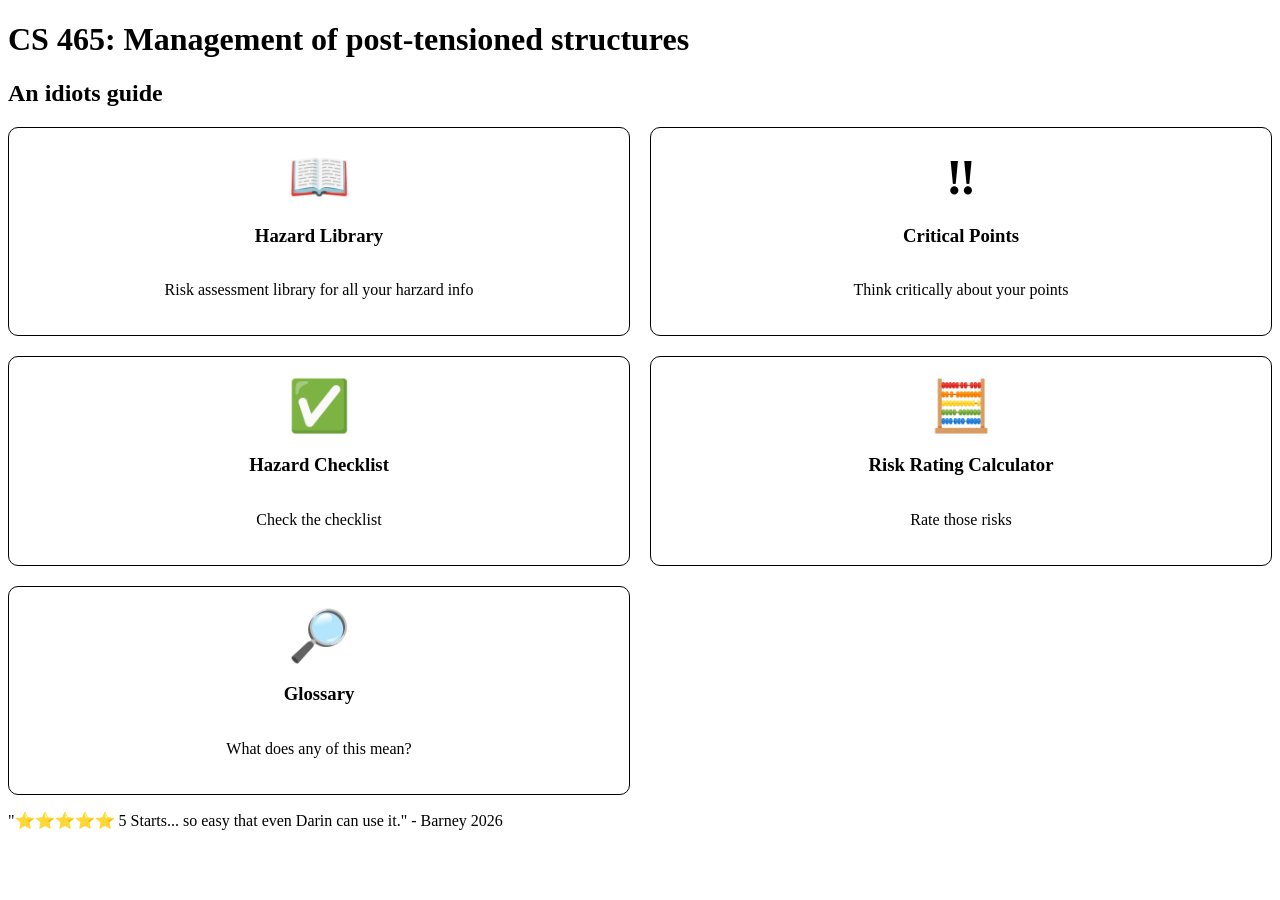
<file: index.html>
<!DOCTYPE html>
<html lang="en">
<head>
    <link rel="stylesheet" href="css/styles.css">
    <meta charset="UTF-8">
    <meta name="viewport" content="width=device-width, initial-scale=1.0">
    <title>CS465 Wiki</title>
</head>
<body>
    <h1>CS 465: Management of post-tensioned structures</h1>
    <h2>An idiots guide</h2>
    <div class="tile-grid-container">
        <a href="pages/hazard-library.html" class="tile">
            <h1 class="icon">📖</h1>
            <h3>Hazard Library</h3>
            <p>Risk assessment library for all your harzard info</p>
        </a>
        <a href="pages/critical-points.html" class="tile">
            <h1 class="icon">‼️</h1>
            <h3>Critical Points</h3>
            <p>Think critically about your points</p>
        </a>
        <a href="pages/hazard-checklist.html" class="tile">
            <h1 class="icon">✅</h1>
            <h3>Hazard Checklist</h3>
            <p>Check the checklist</p>
        </a>
        <a href="pages/risk-rating-calculator.html" class="tile">
            <h1 class="icon">🧮</h1>
            <h3>Risk Rating Calculator</h3>
            <p>Rate those risks</p>
        </a>
        <a href="pages/glossary.html" class="tile">
            <h1 class="icon">🔎</h1>
            <h3>Glossary</h3>
            <p>What does any of this mean?</p>
        </a>
    </div>
    <p>"⭐⭐⭐⭐⭐ 5 Starts... so easy that even Darin can use it." - Barney 2026</p>
</body>
</html>
</file>
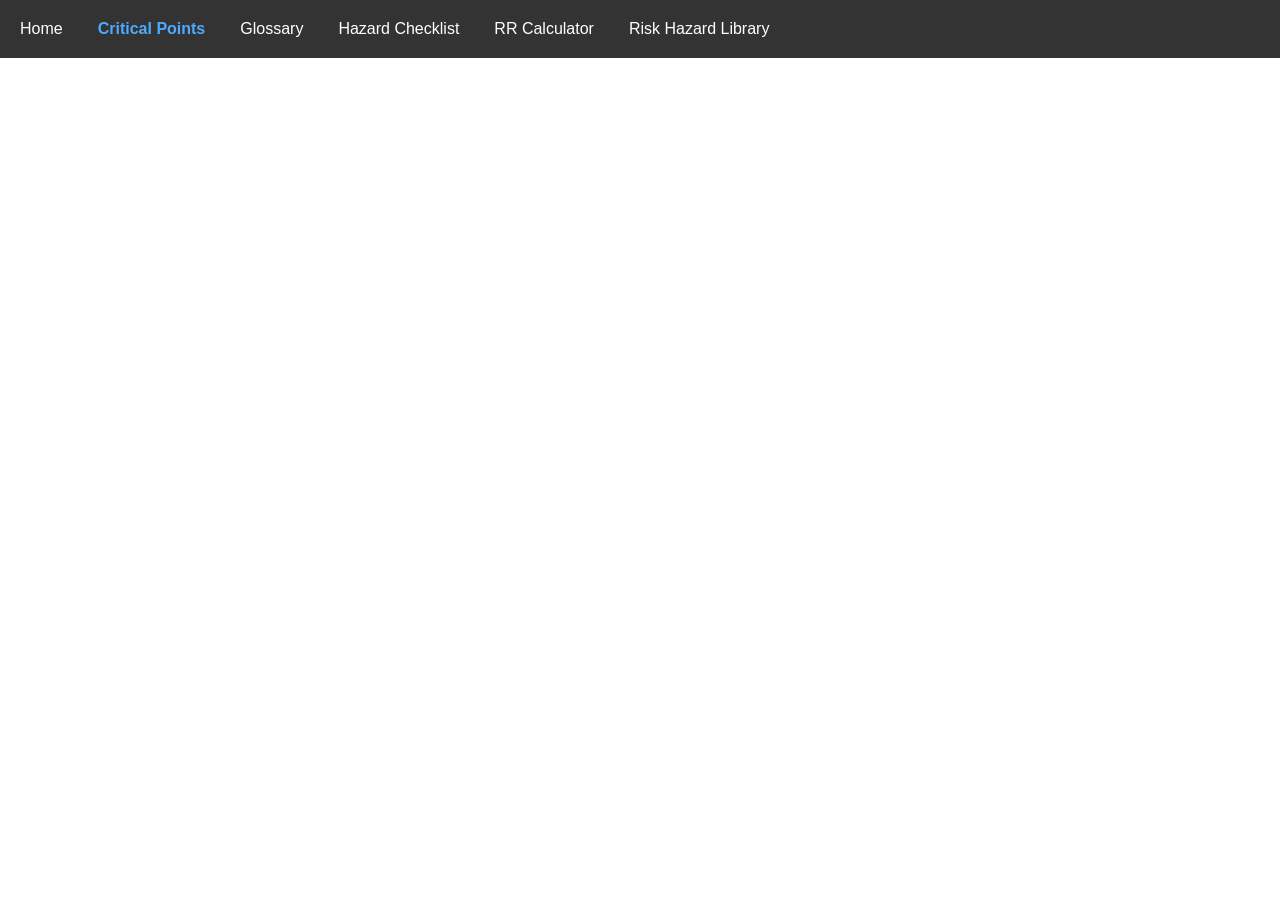
<file: pages/critical-points.html>
<!DOCTYPE html>
<html lang="en">
<head>
    <meta charset="UTF-8">
    <meta name="viewport" content="width=device-width, initial-scale=1.0">
    <title>Critical Points</title>

    <link rel="stylesheet" href="../css/nav.css">
</head>
<body>
    <div id="navbar"></div>



    <script src="../js/navbar.js" defer></script>
</body>
</html>
</file>
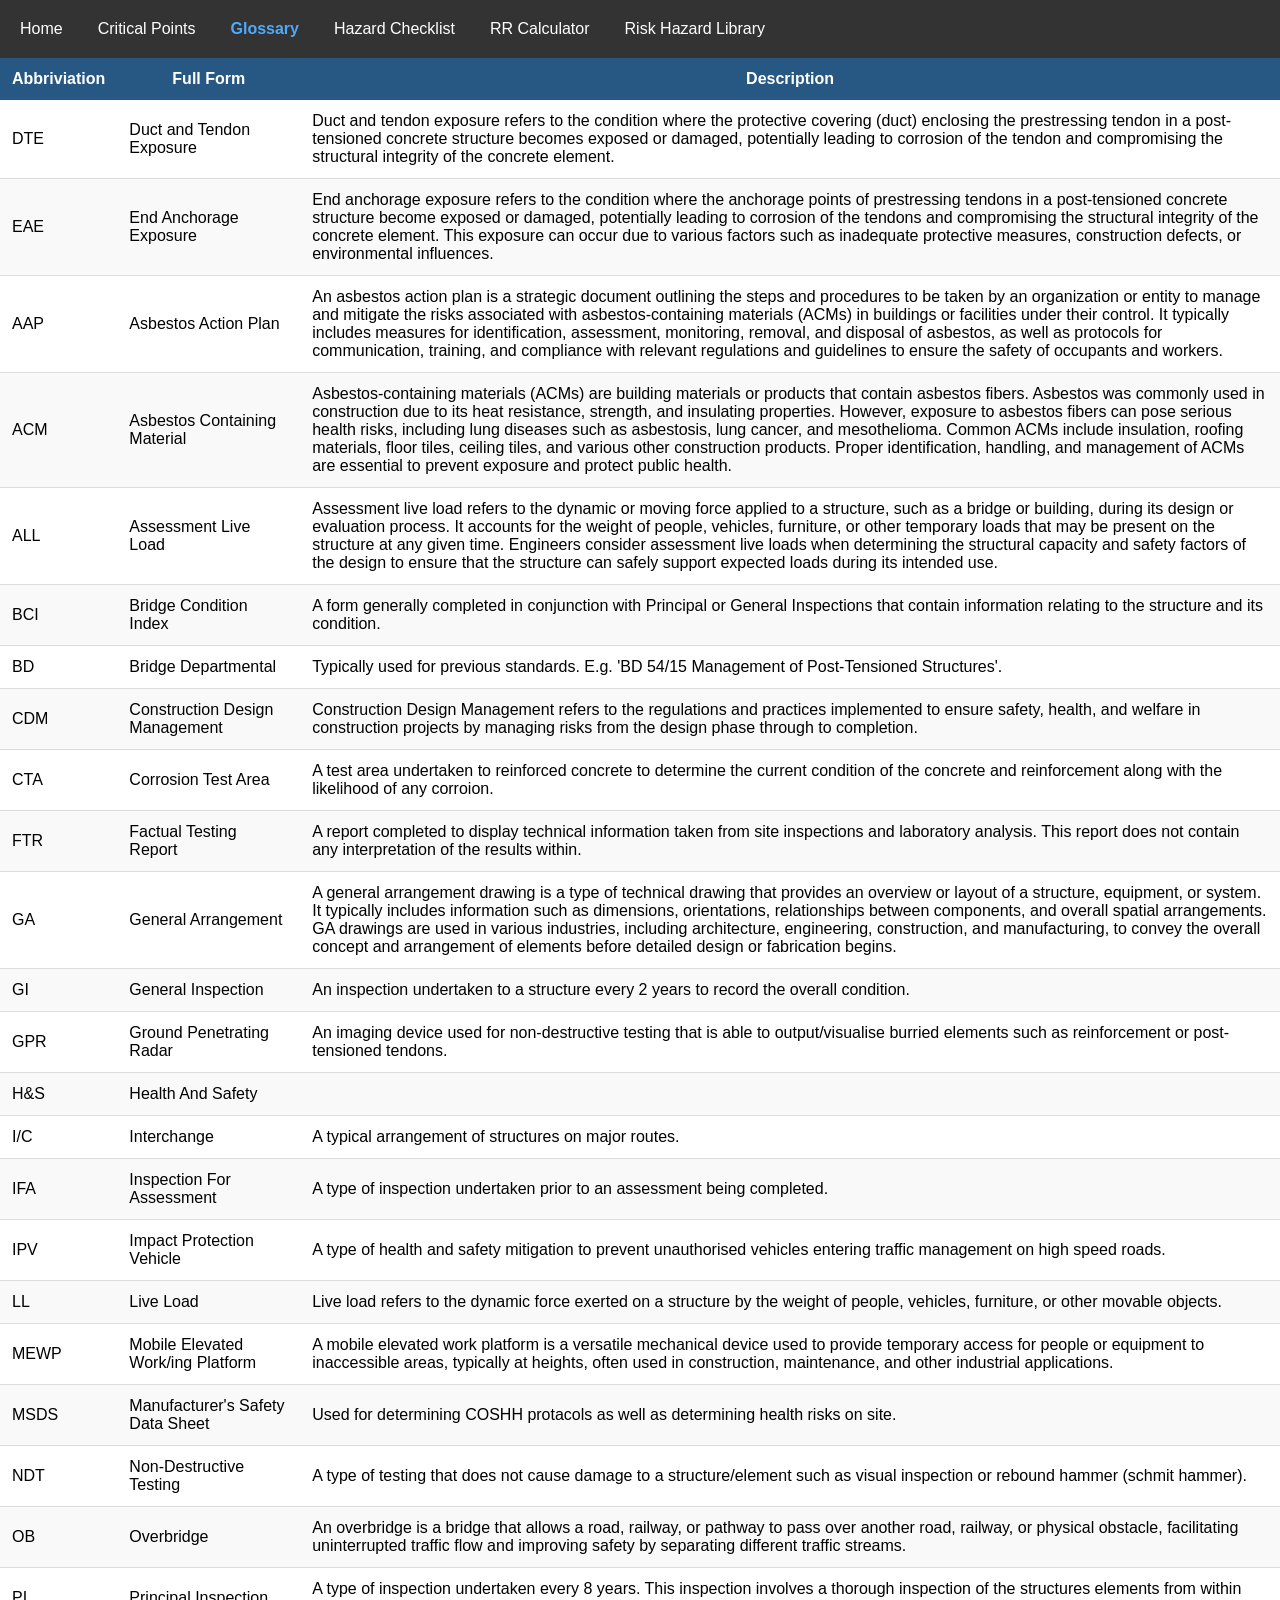
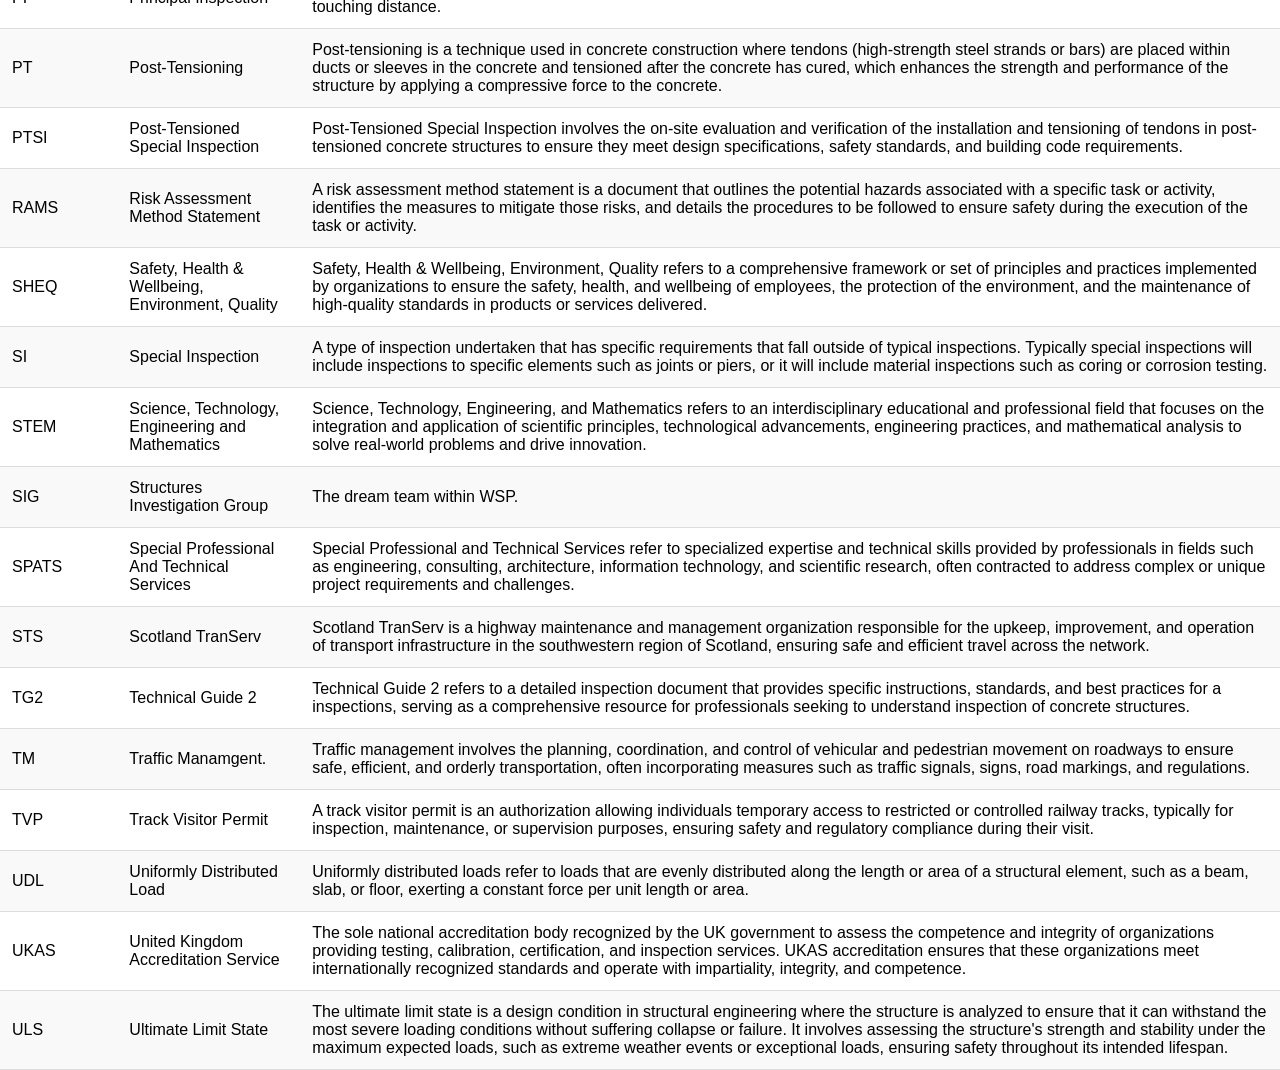
<file: pages/glossary.html>
<!DOCTYPE html>
<html lang="en">
<head>
    <meta charset="UTF-8">
    <meta name="viewport" content="width=device-width, initial-scale=1.0">
    <title>Glossary</title>

    <link rel="stylesheet" href="../css/nav.css">
    <link rel="stylesheet" href="../css/glossary.css">
</head>
<body>
    <div id="navbar"></div>

    <div>
        <table>
            <thead>
                <th>Abbriviation</th>
                <th>Full Form</th>
                <th>Description</th>
            </thead>
            <tbody>
                <tr>
                    <td>DTE</td>
                    <td>Duct and Tendon Exposure</td>
                    <td>Duct and tendon exposure refers to the condition where the protective covering (duct) enclosing the prestressing tendon in a post-tensioned concrete structure becomes exposed or damaged, potentially leading to corrosion of the tendon and compromising the structural integrity of the concrete element.</td>
                </tr>
                <tr>
                    <td>EAE</td>
                    <td>End Anchorage Exposure</td>
                    <td>End anchorage exposure refers to the condition where the anchorage points of prestressing tendons in a post-tensioned concrete structure become exposed or damaged, potentially leading to corrosion of the tendons and compromising the structural integrity of the concrete element. This exposure can occur due to various factors such as inadequate protective measures, construction defects, or environmental influences.</td>
                </tr>
                <tr>
                    <td>AAP</td>
                    <td>Asbestos Action Plan</td>
                    <td>An asbestos action plan is a strategic document outlining the steps and procedures to be taken by an organization or entity to manage and mitigate the risks associated with asbestos-containing materials (ACMs) in buildings or facilities under their control. It typically includes measures for identification, assessment, monitoring, removal, and disposal of asbestos, as well as protocols for communication, training, and compliance with relevant regulations and guidelines to ensure the safety of occupants and workers.</td>
                </tr>
                <tr>
                    <td>ACM</td>
                    <td>Asbestos Containing Material</td>
                    <td>Asbestos-containing materials (ACMs) are building materials or products that contain asbestos fibers. Asbestos was commonly used in construction due to its heat resistance, strength, and insulating properties. However, exposure to asbestos fibers can pose serious health risks, including lung diseases such as asbestosis, lung cancer, and mesothelioma. Common ACMs include insulation, roofing materials, floor tiles, ceiling tiles, and various other construction products. Proper identification, handling, and management of ACMs are essential to prevent exposure and protect public health.</td>
                </tr>
                <tr>
                    <td>ALL</td>
                    <td>Assessment Live Load</td>
                    <td>Assessment live load refers to the dynamic or moving force applied to a structure, such as a bridge or building, during its design or evaluation process. It accounts for the weight of people, vehicles, furniture, or other temporary loads that may be present on the structure at any given time. Engineers consider assessment live loads when determining the structural capacity and safety factors of the design to ensure that the structure can safely support expected loads during its intended use.</td>
                </tr>
                <tr>
                    <td>BCI</td>
                    <td>Bridge Condition Index</td>
                    <td>A form generally completed in conjunction with Principal or General Inspections that contain information relating to the structure and its condition.</td>
                </tr>
                <tr>
                    <td>BD</td>
                    <td>Bridge Departmental</td>
                    <td>Typically used for previous standards. E.g. 'BD 54/15 Management of Post-Tensioned Structures'.</td>
                </tr>
                <tr>
                    <td>CDM</td>
                    <td>Construction Design Management</td>
                    <td>Construction Design Management refers to the regulations and practices implemented to ensure safety, health, and welfare in construction projects by managing risks from the design phase through to completion.</td>
                </tr>
                <tr>
                    <td>CTA</td>
                    <td>Corrosion Test Area</td>
                    <td>A test area undertaken to reinforced concrete to determine the current condition of the concrete and reinforcement along with the likelihood of any corroion.</td>
                </tr>
                <tr>
                    <td>FTR</td>
                    <td>Factual Testing Report</td>
                    <td>A report completed to display technical information taken from site inspections and laboratory analysis. This report does not contain any interpretation of the results within.</td>
                </tr>
                <tr>
                    <td>GA</td>
                    <td>General Arrangement</td>
                    <td>A general arrangement drawing is a type of technical drawing that provides an overview or layout of a structure, equipment, or system. It typically includes information such as dimensions, orientations, relationships between components, and overall spatial arrangements. GA drawings are used in various industries, including architecture, engineering, construction, and manufacturing, to convey the overall concept and arrangement of elements before detailed design or fabrication begins.</td>
                </tr>
                <tr>
                    <td>GI</td>
                    <td>General Inspection</td>
                    <td>An inspection undertaken to a structure every 2 years to record the overall condition.</td>
                </tr>
                <tr>
                    <td>GPR</td>
                    <td>Ground Penetrating Radar</td>
                    <td>An imaging device used for non-destructive testing that is able to output/visualise burried elements such as reinforcement or post-tensioned tendons.</td>
                </tr>
                <tr>
                    <td>H&S</td>
                    <td>Health And Safety</td>
                    <td></td>
                </tr>
                <tr>
                    <td>I/C</td>
                    <td>Interchange</td>
                    <td>A typical arrangement of structures on major routes.</td>
                </tr>
                <tr>
                    <td>IFA</td>
                    <td>Inspection For Assessment</td>
                    <td>A type of inspection undertaken prior to an assessment being completed.</td>
                </tr>
                <tr>
                    <td>IPV</td>
                    <td>Impact Protection Vehicle</td>
                    <td>A type of health and safety mitigation to prevent unauthorised vehicles entering traffic management on high speed roads.</td>
                </tr>
                <tr>
                    <td>LL</td>
                    <td>Live Load</td>
                    <td>Live load refers to the dynamic force exerted on a structure by the weight of people, vehicles, furniture, or other movable objects.</td>
                </tr>
                <tr>
                    <td>MEWP</td>
                    <td>Mobile Elevated Work/ing Platform</td>
                    <td>A mobile elevated work platform is a versatile mechanical device used to provide temporary access for people or equipment to inaccessible areas, typically at heights, often used in construction, maintenance, and other industrial applications.</td>
                </tr>
                <tr>
                    <td>MSDS</td>
                    <td>Manufacturer's Safety Data Sheet</td>
                    <td>Used for determining COSHH protacols as well as determining health risks on site.</td>
                </tr>
                <tr>
                    <td>NDT</td>
                    <td>Non-Destructive Testing</td>
                    <td>A type of testing that does not cause damage to a structure/element such as visual inspection or rebound hammer (schmit hammer).</td>
                </tr>
                <tr>
                    <td>OB</td>
                    <td>Overbridge</td>
                    <td>An overbridge is a bridge that allows a road, railway, or pathway to pass over another road, railway, or physical obstacle, facilitating uninterrupted traffic flow and improving safety by separating different traffic streams.</td>
                </tr>
                <tr>
                    <td>PI</td>
                    <td>Principal Inspection</td>
                    <td>A type of inspection undertaken every 8 years. This inspection involves a thorough inspection of the structures elements from within touching distance.</td>
                </tr>
                <tr>
                    <td>PT</td>
                    <td>Post-Tensioning</td>
                    <td>Post-tensioning is a technique used in concrete construction where tendons (high-strength steel strands or bars) are placed within ducts or sleeves in the concrete and tensioned after the concrete has cured, which enhances the strength and performance of the structure by applying a compressive force to the concrete.</td>
                </tr>
                <tr>
                    <td>PTSI</td>
                    <td>Post-Tensioned Special Inspection</td>
                    <td>Post-Tensioned Special Inspection involves the on-site evaluation and verification of the installation and tensioning of tendons in post-tensioned concrete structures to ensure they meet design specifications, safety standards, and building code requirements.</td>
                </tr>
                <tr>
                    <td>RAMS</td>
                    <td>Risk Assessment Method Statement</td>
                    <td>A risk assessment method statement is a document that outlines the potential hazards associated with a specific task or activity, identifies the measures to mitigate those risks, and details the procedures to be followed to ensure safety during the execution of the task or activity.</td>
                </tr>
                <tr>
                    <td>SHEQ</td>
                    <td>Safety, Health & Wellbeing, Environment, Quality</td>
                    <td>Safety, Health & Wellbeing, Environment, Quality refers to a comprehensive framework or set of principles and practices implemented by organizations to ensure the safety, health, and wellbeing of employees, the protection of the environment, and the maintenance of high-quality standards in products or services delivered.</td>
                </tr>
                <tr>
                    <td>SI</td>
                    <td>Special Inspection</td>
                    <td>A type of inspection undertaken that has specific requirements that fall outside of typical inspections. Typically special inspections will include inspections to specific elements such as joints or piers, or it will include material inspections such as coring or corrosion testing.</td>
                </tr>
                <tr>
                    <td>STEM</td>
                    <td>Science, Technology, Engineering and Mathematics</td>
                    <td>Science, Technology, Engineering, and Mathematics refers to an interdisciplinary educational and professional field that focuses on the integration and application of scientific principles, technological advancements, engineering practices, and mathematical analysis to solve real-world problems and drive innovation.</td>
                </tr>
                <tr>
                    <td>SIG</td>
                    <td>Structures Investigation Group</td>
                    <td>The dream team within WSP.</td>
                </tr>
                <tr>
                    <td>SPATS</td>
                    <td>Special Professional And Technical Services</td>
                    <td>Special Professional and Technical Services refer to specialized expertise and technical skills provided by professionals in fields such as engineering, consulting, architecture, information technology, and scientific research, often contracted to address complex or unique project requirements and challenges.</td>
                </tr>
                <tr>
                    <td>STS</td>
                    <td>Scotland TranServ</td>
                    <td>Scotland TranServ is a highway maintenance and management organization responsible for the upkeep, improvement, and operation of transport infrastructure in the southwestern region of Scotland, ensuring safe and efficient travel across the network.</td>
                </tr>
                <tr>
                    <td>TG2</td>
                    <td>Technical Guide 2</td>
                    <td>Technical Guide 2 refers to a detailed inspection document  that provides specific instructions, standards, and best practices for a inspections, serving as a comprehensive resource for professionals seeking to understand inspection of concrete structures.</td>
                </tr>
                <tr>
                    <td>TM</td>
                    <td>Traffic Manamgent.</td>
                    <td>Traffic management involves the planning, coordination, and control of vehicular and pedestrian movement on roadways to ensure safe, efficient, and orderly transportation, often incorporating measures such as traffic signals, signs, road markings, and regulations.</td>
                </tr>
                <tr>
                    <td>TVP</td>
                    <td>Track Visitor Permit</td>
                    <td>A track visitor permit is an authorization allowing individuals temporary access to restricted or controlled railway tracks, typically for inspection, maintenance, or supervision purposes, ensuring safety and regulatory compliance during their visit.</td>
                </tr>
                <tr>
                    <td>UDL</td>
                    <td>Uniformly Distributed Load</td>
                    <td>Uniformly distributed loads refer to loads that are evenly distributed along the length or area of a structural element, such as a beam, slab, or floor, exerting a constant force per unit length or area.</td>
                </tr>
                <tr>
                    <td>UKAS</td>
                    <td>United Kingdom Accreditation Service</td>
                    <td>The sole national accreditation body recognized by the UK government to assess the competence and integrity of organizations providing testing, calibration, certification, and inspection services. UKAS accreditation ensures that these organizations meet internationally recognized standards and operate with impartiality, integrity, and competence.</td>
                </tr>
                <tr>
                    <td>ULS</td>
                    <td>Ultimate Limit State</td>
                    <td>The ultimate limit state is a design condition in structural engineering where the structure is analyzed to ensure that it can withstand the most severe loading conditions without suffering collapse or failure. It involves assessing the structure's strength and stability under the maximum expected loads, such as extreme weather events or exceptional loads, ensuring safety throughout its intended lifespan.</td>
                </tr>
            </tbody>
        </table>
    </div>
    <script src="../js/navbar.js" defer></script>
</body>
</html>
</file>
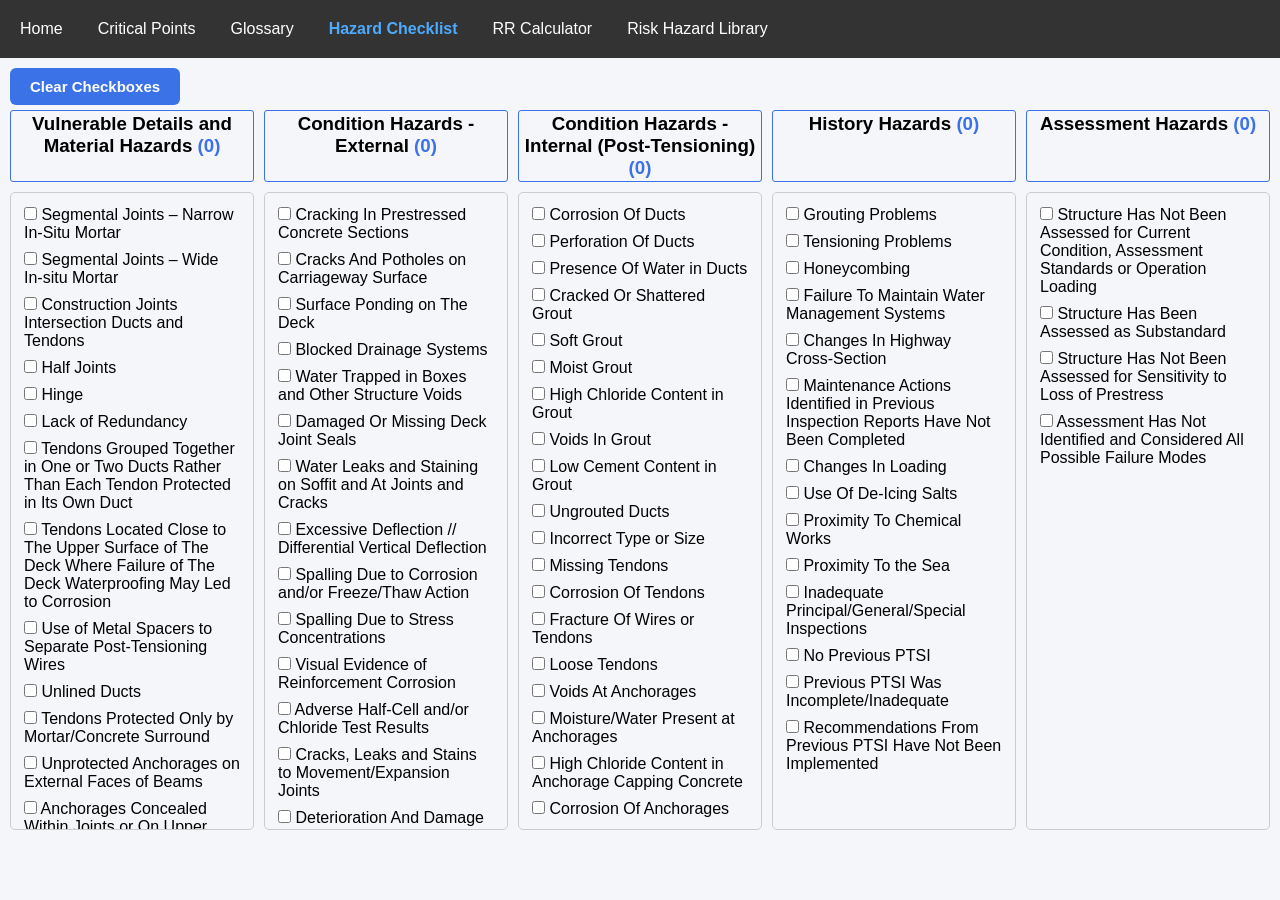
<file: pages/hazard-checklist.html>
<!DOCTYPE html>
<html lang="en">
<head>
    <link rel="stylesheet" href="../css/hazard-library.css">
    <link rel="stylesheet" href="../css/nav.css">
    <link rel="stylesheet" href="../css/styles.css">
    <link rel="stylesheet" href="../css/checklist.css">
    <meta charset="UTF-8">
    <meta name="viewport" content="width=device-width, initial-scale=1.0">
    <title>Checklist</title>
</head>
<body>
    <div id="navbar"></div>
    
    
    <div class="screen-container">
        <div>
            <button class="clear-button" id="clearCheckboxesButton">Clear Checkboxes</button>
        </div>

        <div class="category-container">
            <h3>Vulnerable Details and Material Hazards <strong class="count" id="vulnerableCount">(0)</strong></h3>
            <h3>Condition Hazards - External <strong class="count" id="conditionExtCount">(0)</strong></h3>
            <h3>Condition Hazards - Internal (Post-Tensioning) <strong class="count" id="conditionIntCount">(0)</strong></h3>
            <h3>History Hazards <strong class="count" id="historyCount">(0)</strong></h3>
            <h3>Assessment Hazards <strong class="count" id="assessmentCount">(0)</strong></h3>
            
            <div class="checklist-container" id="vulnerableDetails"></div>
            <div class="checklist-container" id="conditionExt"></div>
            <div class="checklist-container" id="conditionInt"></div>
            <div class="checklist-container" id="history"></div>
            <div class="checklist-container" id="assessment"></div>
        </div>
    </div>




    <script src="../js/navbar.js" defer></script>
    <script type="module" src="../js/checklist.js"></script>
</body>
</html>
</file>
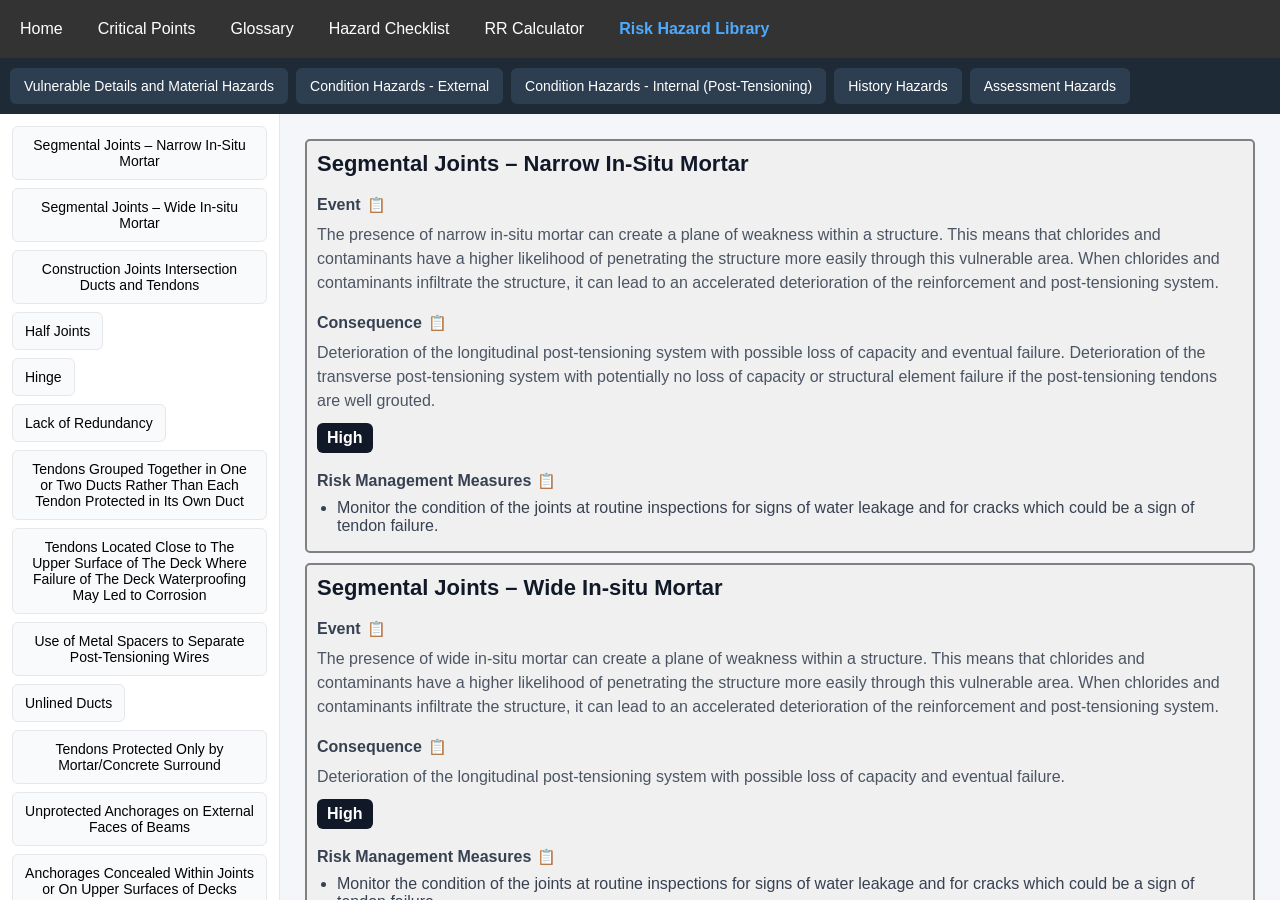
<file: pages/hazard-library.html>
<!DOCTYPE html>
<html lang="en">
<head>
    <link rel="stylesheet" href="../css/hazard-library.css">
    <link rel="stylesheet" href="../css/nav.css">
    <link rel="stylesheet" href="../css/styles.css">
    <meta charset="UTF-8">
    <meta name="viewport" content="width=device-width, initial-scale=1.0">
    <title>Risk Hazard Library</title>
    
</head>
<body>

    <div id="navbar"></div>

    <header id="categories">
    </header>   

    <div class="container">
        <aside id="sidebar"></aside>
        <main id="content">
        </main>
    </div>

    <script type="module" src="../js/hazard-data.js"></script>
    <script type="module" src="../js/hazard-library.js"></script>
    <script src="../js/navbar.js"></script>
</body>
</html>
</file>
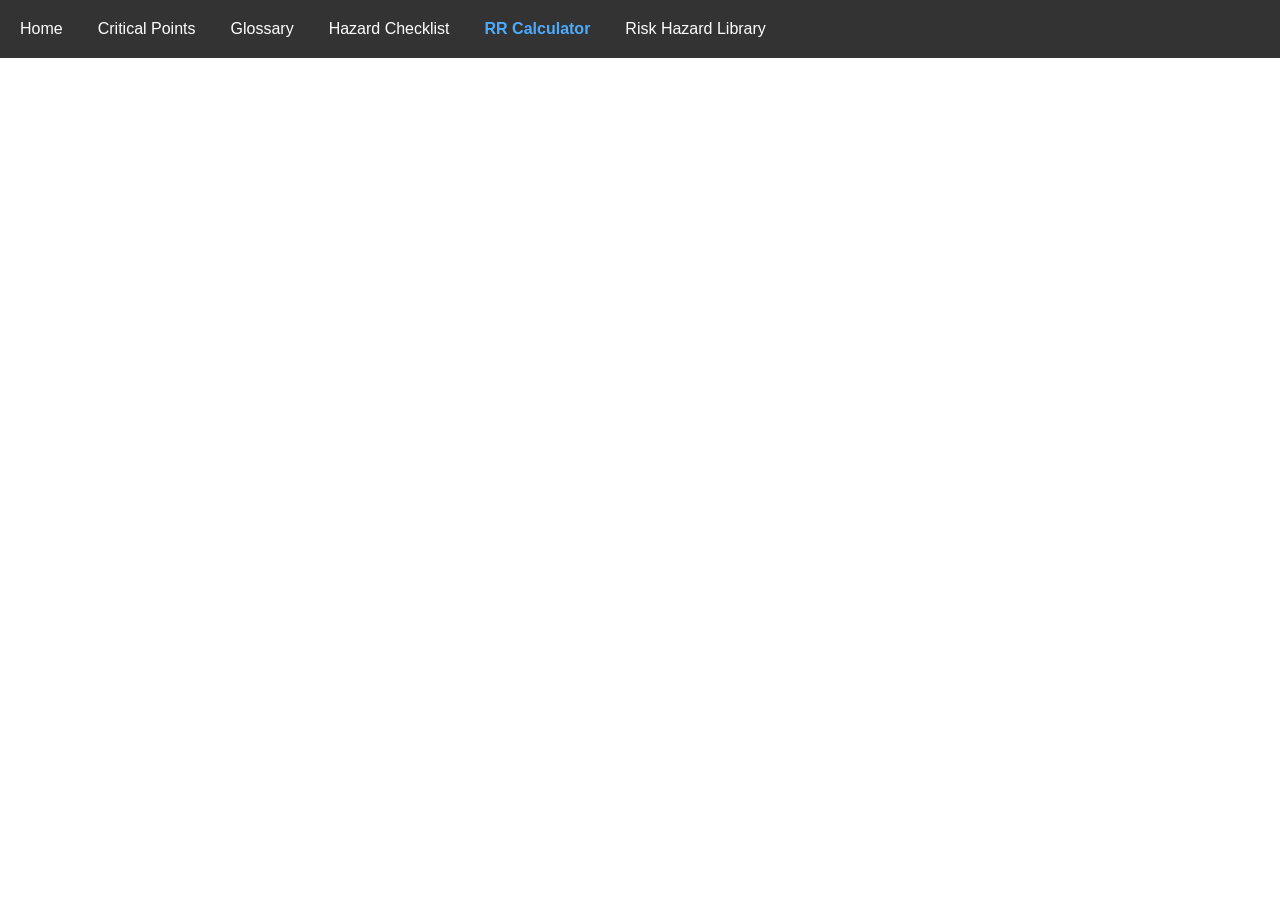
<file: pages/risk-rating-calculator.html>
<!DOCTYPE html>
<html lang="en">
<head>
    <meta charset="UTF-8">
    <meta name="viewport" content="width=device-width, initial-scale=1.0">
    <title>RR Calculator</title>

    <link rel="stylesheet" href="../css/nav.css">

</head>
<body>
    <div id="navbar"></div>



    <script src="../js/navbar.js" defer></script>
</body>
</html>
</file>
<file: css/styles.css>
.tile-grid-container {
    display: grid;
    grid-template-columns: repeat(auto-fit, minmax(500px, 1fr));
    gap: 20px;
}

.tile {
    display: flex;
    flex-direction: column;
    justify-content: center;
    align-items: center;
    padding: 20px;
    border: 1px, solid black;
    border-radius: 10px;
    text-decoration: none;
    color: inherit;
    background: white;
    transition: transform 0.2s, box-shadow 0.2s;
}

.tile:hover {
    transform: translate(4px, 4px);
    box-shadow: 0 4px 12px rgba(0,0,0,0.1);
}

.icon {
    font-size: 50px;
    padding: 0;
    margin: 0;
}
</file>
<file: css/nav.css>
body {
    margin: 0;
    font-family: Arial, sans-serif;
}

.navbar {
    display: flex;
    position: sticky;
    top: 0;
    z-index: 1000;
    gap: 5px;
    padding: 5px;
    background: #333;
}

.navbar a {
    color: white;
    text-decoration: none;
    padding: 15px;
}

.navbar a.active {
    color: #4dabff;
    font-weight: bold;
}

.navbar a:hover{
    background-color: #4dabff;
    color: white;
    border-radius: 5px;
}
</file>
<file: css/glossary.css>
table {
    width: 100%;
    border-collapse: collapse;
    font-family: Arial, sans-serif;
    background-color: white;
}

th {
    background-color: #275883;
    color: white;
    text-align: center;
    padding: 12px;
}

td {
    padding: 12px;
    border-bottom: 1px solid #ddd;
}


tr:nth-child(even) {
    background-color: #f9f9f9;
}

tr:hover {
    background-color: #4dabff;
    color: white;
}
</file>
<file: css/hazard-library.css>
* {
    margin: 0;
    padding: 0;
    box-sizing: border-box;
    font-family: Arial, Helvetica, sans-serif;
}

body {
    height: 100vh;
    display: flex;
    flex-direction: column;
    background: #f4f6f9;
    overflow: hidden;
}

/* =======================
   TOP CATEGORY BAR
======================= */
#categories {
    display: flex;
    gap: 8px;
    padding: 10px;
    background: #1f2a37;
    overflow-x: auto;
    white-space: nowrap;
}

#categories button {
    background: #2d3e50;
    color: white;
    border: none;
    padding: 10px 14px;
    border-radius: 6px;
    cursor: pointer;
    transition: 0.2s;
    font-size: 14px;
    flex-shrink: 0;
}

#categories button:hover {
    background: #3f556b;
}

#categories button.active {
    background: #2563eb;
}

/* =======================
   MAIN LAYOUT
======================= */
.container {
    display: flex;
    flex: 1;
    overflow: hidden;
}

/* =======================
   SIDEBAR
======================= */
#sidebar {
    width: 280px;
    background: white;
    border-right: 1px solid #e5e7eb;
    padding: 12px;
    overflow-y: auto;
}

#sidebar .item {
    padding: 10px 12px;
    margin-bottom: 8px;
    border-radius: 6px;
    cursor: pointer;
    background: #f9fafb;
    border: 1px solid #e5e7eb;
    transition: 0.2s;
    font-size: 14px;
}

#sidebar .item:hover {
    background: #eaf2ff;
    border-color: #bcd3ff;
}

#sidebar .item.active {
    background: #2563eb;
    color: white;
    border-color: #2563eb;
}

/* =======================
   CONTENT PANEL
======================= */
#content {
    flex: 1;
    padding: 25px;
    overflow-y: auto;
    background: #f4f6f9;
}

/* Headings */
#content h2 {
    font-size: 22px;
    margin-bottom: 15px;
    color: #111827;
}

#content h3 {
    margin-top: 18px;
    margin-bottom: 8px;
    color: #374151;
    font-size: 16px;
}

/* Paragraphs */
#content p {
    margin-bottom: 10px;
    color: #4b5563;
    line-height: 1.5;
}

/* Risk score highlight */
#content strong {
    display: inline-block;
    padding: 6px 10px;
    border-radius: 6px;
    background: #111827;
    color: white;
}

/* Lists */
#content ul {
    margin-left: 20px;
    margin-top: 8px;
}

#content li {
    margin-bottom: 6px;
    color: #374151;
}


.hazard-box {
    border: solid 2px grey;
    border-radius: 5px;
    padding: 10px;
    margin-bottom: 10px;
    cursor: pointer;
    background-color: #f0f0f0;
}

.hazard-box:hover {
    box-shadow: 0px 10px 10px rgba(0,0,0,0.05);
}

.hazard-box.selected {
    border: solid 2px #2563eb;
    background-color: #bcd3ff;
}

.copy-button {
    border: solid 1px transparent;
    border-radius: 4px;
    cursor: pointer;
    font-size: 15px;
    margin-left: 5px;
    background-color: transparent;
}

.copy-button:hover {
    border: solid 1px rgb(136, 122, 122);
    background-color: #5b616d;
}
</file>
<file: css/checklist.css>
.category-container {
    display: grid;
    grid-template-columns: repeat(5, 1fr);
    grid-template-rows: auto 1fr;
    gap: 10px;
    height: 80vh;
}

.category-container h3 {
  text-align: center;
  margin: 6;
  padding: 2px;
  color: black;
  border: solid 1px #3c72e7;
  border-radius: 3px;
}

.checklist-container {
    overflow-y: auto;
    border: 1px solid #ccc;
    border-radius: 5px;
    padding: 10px;
    min-height: 0;
}

.checklist-container ul {
    list-style: none;
    padding: 0;
    margin: 0;
}

.checklist-item {
    list-style-type: none;
    gap: 8px;
    padding: 3px;
    margin-bottom: 3px;
    cursor: pointer;
}

.checklist-item:hover {
    background-color: #afc7f7;
}

.checklist-item-active {
    background-color: #afc7f7;
}

.count {
    color: #3c72e7;
}

.clear-button {
  background-color: #3c72e7;
  color: white;
  border: none;
  padding: 10px 20px;
  border-radius: 6px;
  font-size: 15px;
  font-weight: 600;
  cursor: pointer;
  transition: background-color 0.2s ease, transform 0.1s ease;
  margin-bottom: 5px;
}

.clear-button:hover {
  background-color: #071f4d;
}

.clear-button:active {
  transform: scale(0.97);
}

.screen-container {
    padding: 10px;
}

input[type="checkbox"]:checked {
  accent-color: white;
}
</file>
